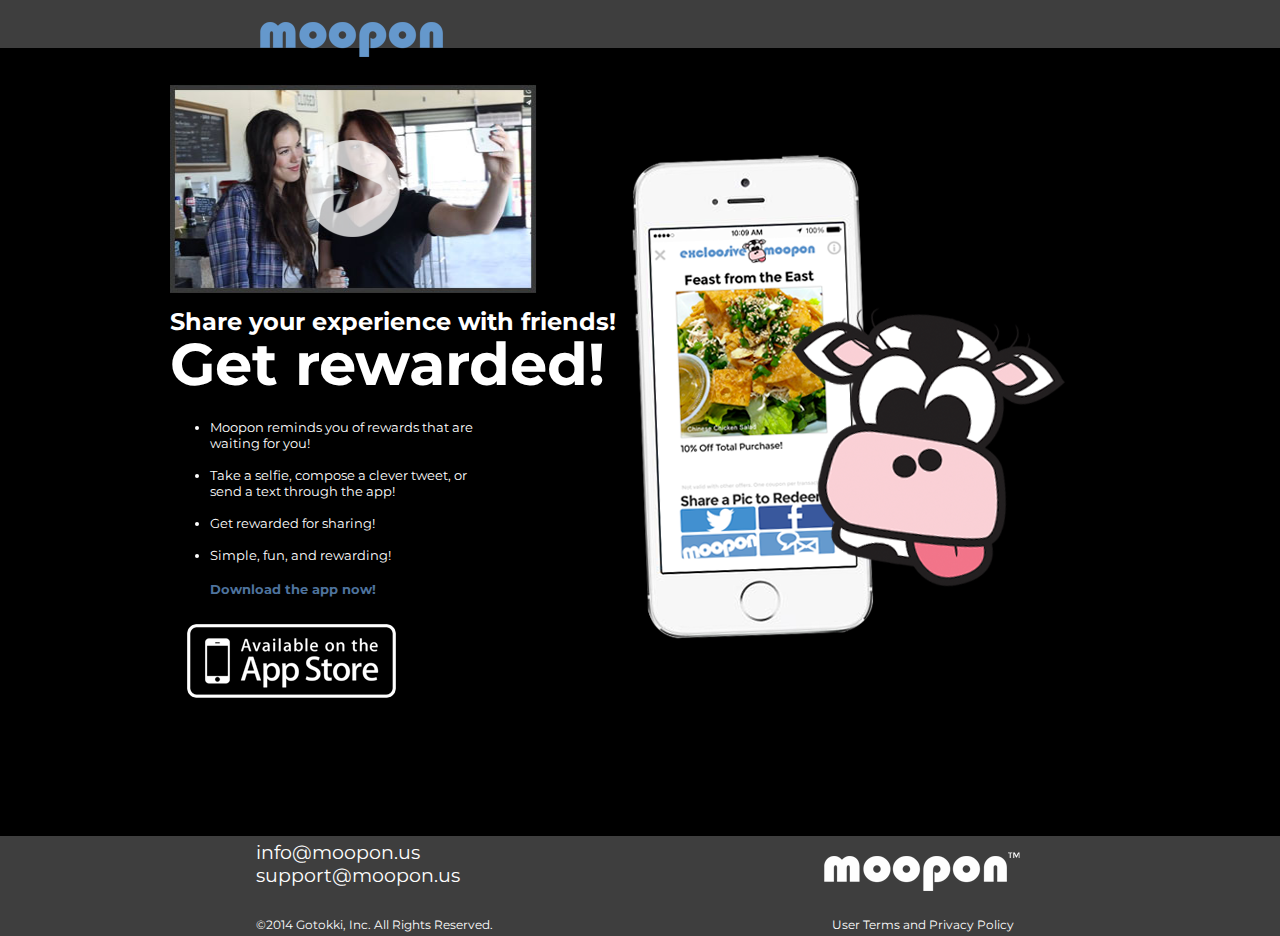
<file: index.html>
<!DOCTYPE html>
<html lang="en"> 

<head>
	<title>Moopon</title>

	<!--this loads the montserrat font -->
	<link href='http://fonts.googleapis.com/css?family=Montserrat' rel='stylesheet' type='text/css'>

	<!--these are the styles for the landing page designed by James -->
	<link href="css.css" rel="stylesheet">

	<!--these are the changes after specifc info from James -->
	<link href="changes.css" rel="stylesheet">

	<!--this is the google analytics script -->
	<script>
  (function(i,s,o,g,r,a,m){i['GoogleAnalyticsObject']=r;i[r]=i[r]||function(){
  (i[r].q=i[r].q||[]).push(arguments)},i[r].l=1*new Date();a=s.createElement(o),
  m=s.getElementsByTagName(o)[0];a.async=1;a.src=g;m.parentNode.insertBefore(a,m)
  })(window,document,'script','//www.google-analytics.com/analytics.js','ga');

  ga('create', 'UA-56758607-1', 'auto');
  ga('send', 'pageview');

</script>

</head>

<body>
	<div id="top_bar">
		<img id="bluelogo" src="images/blue-logo-moopon.png" alt"">
	</div>

<div class="meat">
	<div class="leftcolumn">

<!-- video player html starts here -->


<script type="text/javascript" src="js/jquery-1.4.2.min.js"></script> 

<div id="ytapiplayer2" style="display:none;">
</div>

<img src="images/Stillvideo.png" id="imageID" />
<script type="text/javascript">
$('#imageID').click(function() {
$('#ytapiplayer2').show();
$('#ytapiplayer2').append('<iframe width="355" height="200" src="http://www.youtube.com/embed/fVsBdP5soFQ?autoplay=1" frameborder="0" allowfullscreen></iframe>');
$('#imageID').hide();
});
</script>

<!-- video html ends here -->
	<div id="blurb">

	<p id="share"><strong>Share your experience with friends!</strong></p>
		<p id="get"><b>Get rewarded!</b></p>
		<ul>
			<li>Moopon reminds you of rewards that are <br>waiting for you!</li><br>
			<li>Take a selfie, compose a clever tweet, or <br>send a text through the app!</li><br>
			<li>Get rewarded for sharing!</li><br>
			<li>Simple, fun, and rewarding!</li>
		</ul>
		<p><span><b>Download the app now!</b></span></p>

		<a id="appstore" href="https://itunes.apple.com/us/app/moopon-social-coupons/id920895743?mt=8&uo=4" target="itunes_store"><img id="appstore" src="images/available-in-app-store.png"></a>
		
	</div>
	</div>
	<div class="rightcolumn">
		<img id="cowface" src="images/cowface-app-image.png">
	</div>
</div>

<!-- here is the footer for the page -->
	<div id="footer">
		<div id="leftsidefoot">
				<a id="email1" href="mailto:info@moopon.us?subject=Info query from Moopon Landing Page!">info@moopon.us</a>
			<a id="email2" href="mailto:support@moopon.us?subject=Support query from Moopon Landing Page!">support@moopon.us</a> 
		</div>
		<div id="rightsidefoot">
			<img id="whitelogo" src="images/white-logo-moopon.png" alt""><br>
		</div><br>
		<p id="copyright">&copy;2014 Gotokki, Inc. All Rights Reserved.<a id="policy"href ="policy.html" target="_blank">User Terms and Privacy Policy</a></p>

		<!-- Policy link -->
		
	</div>
</file>
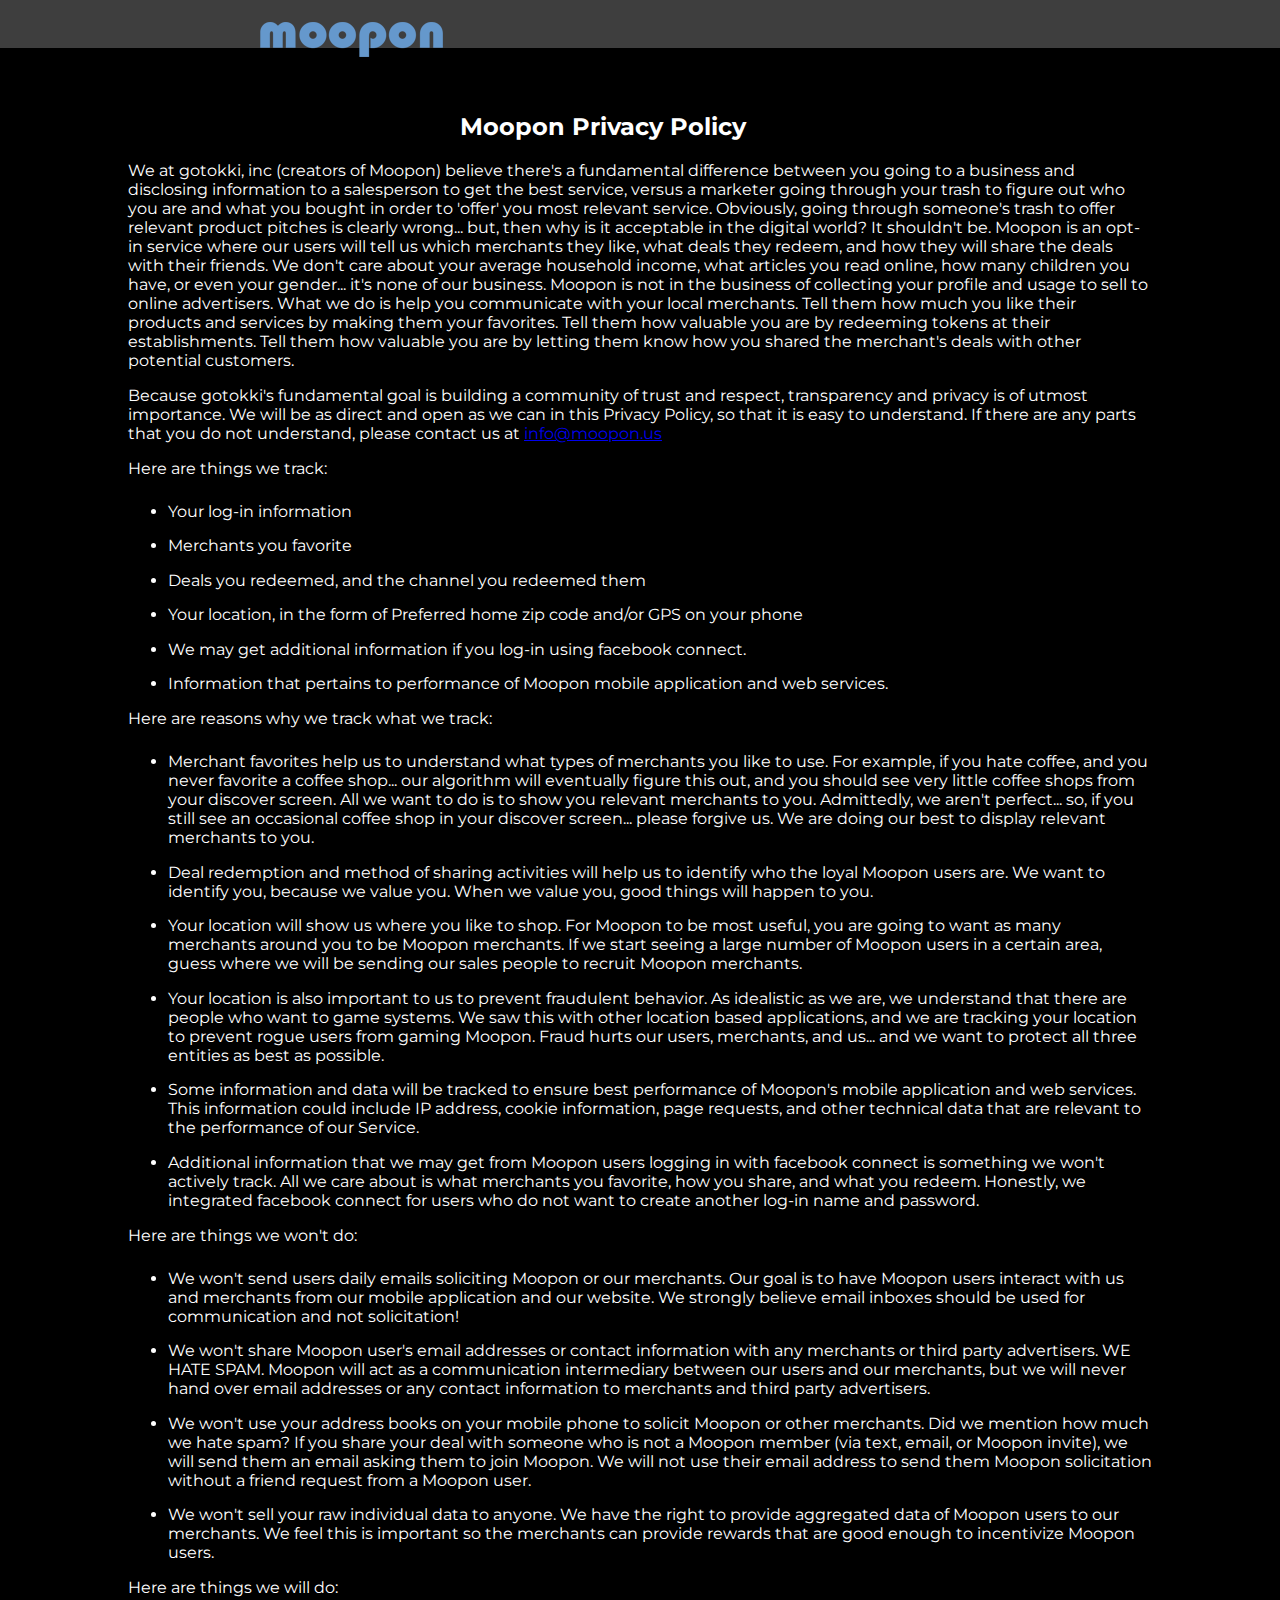
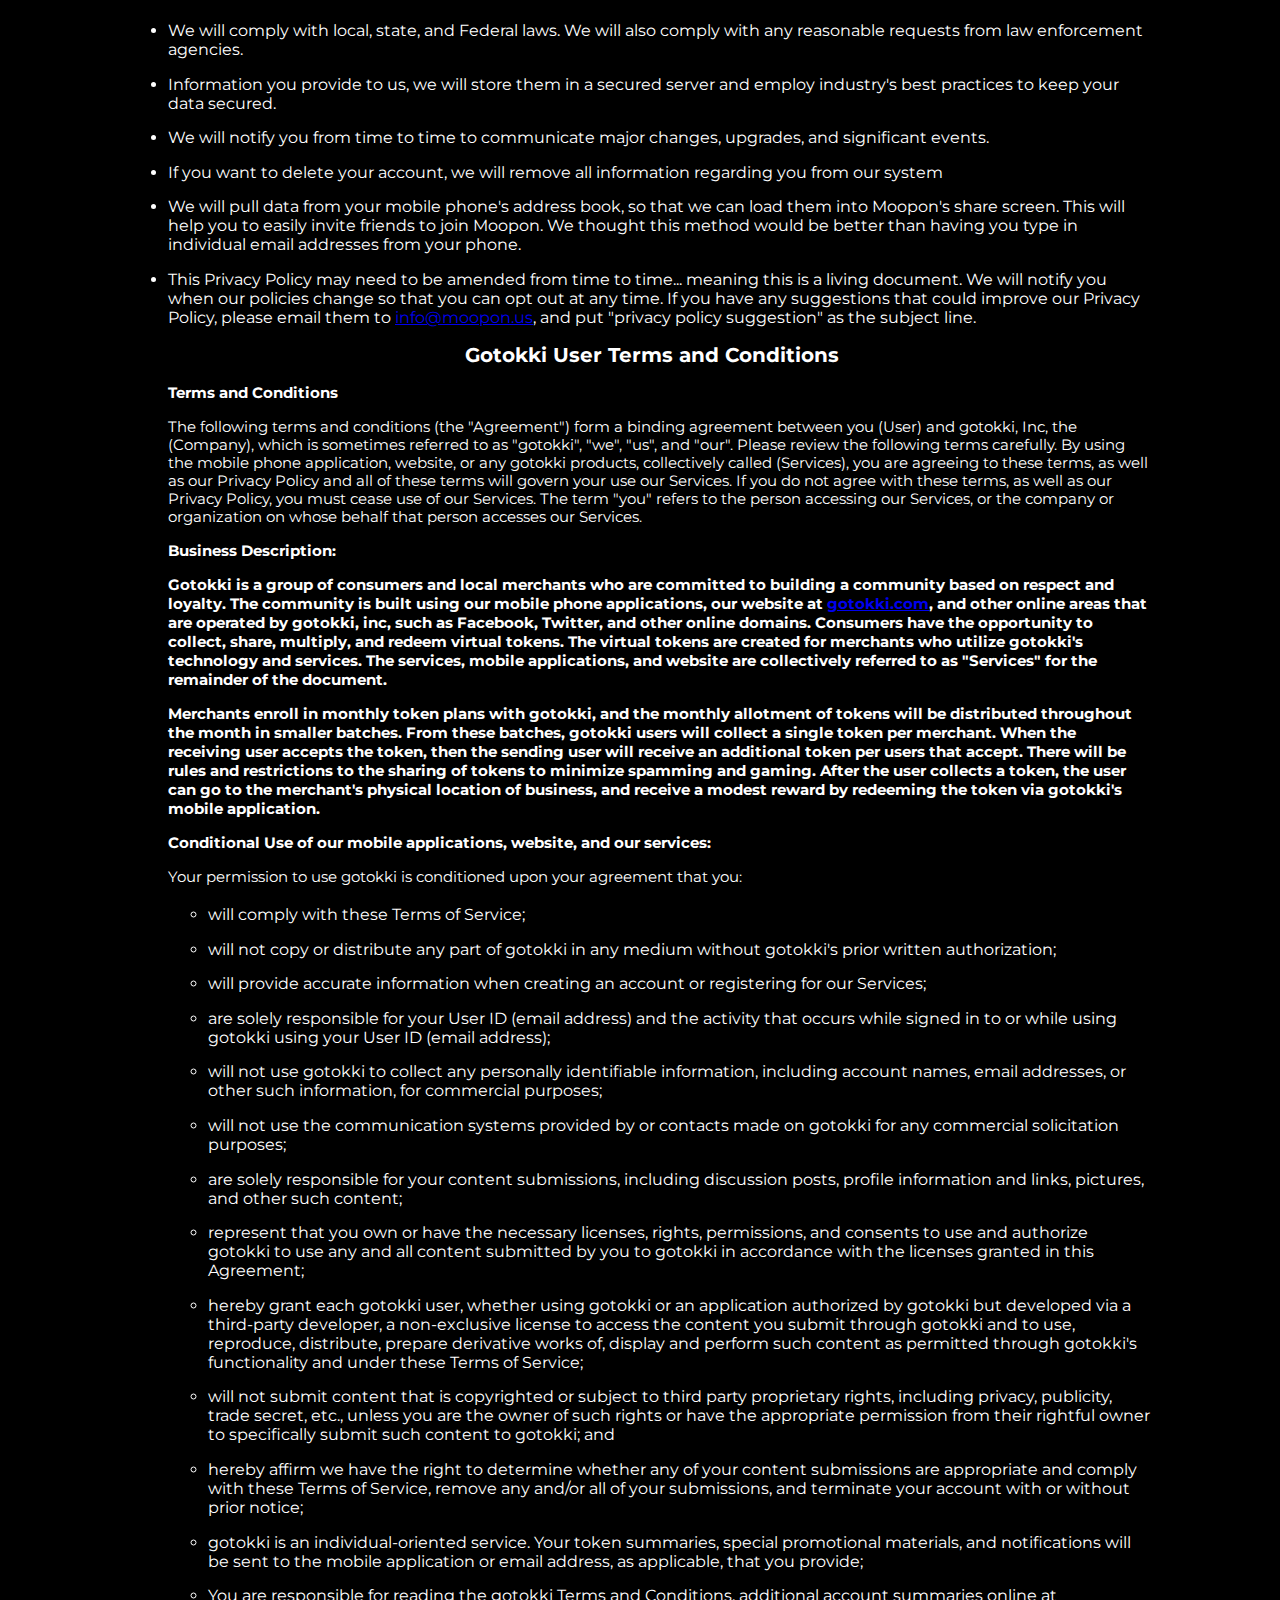
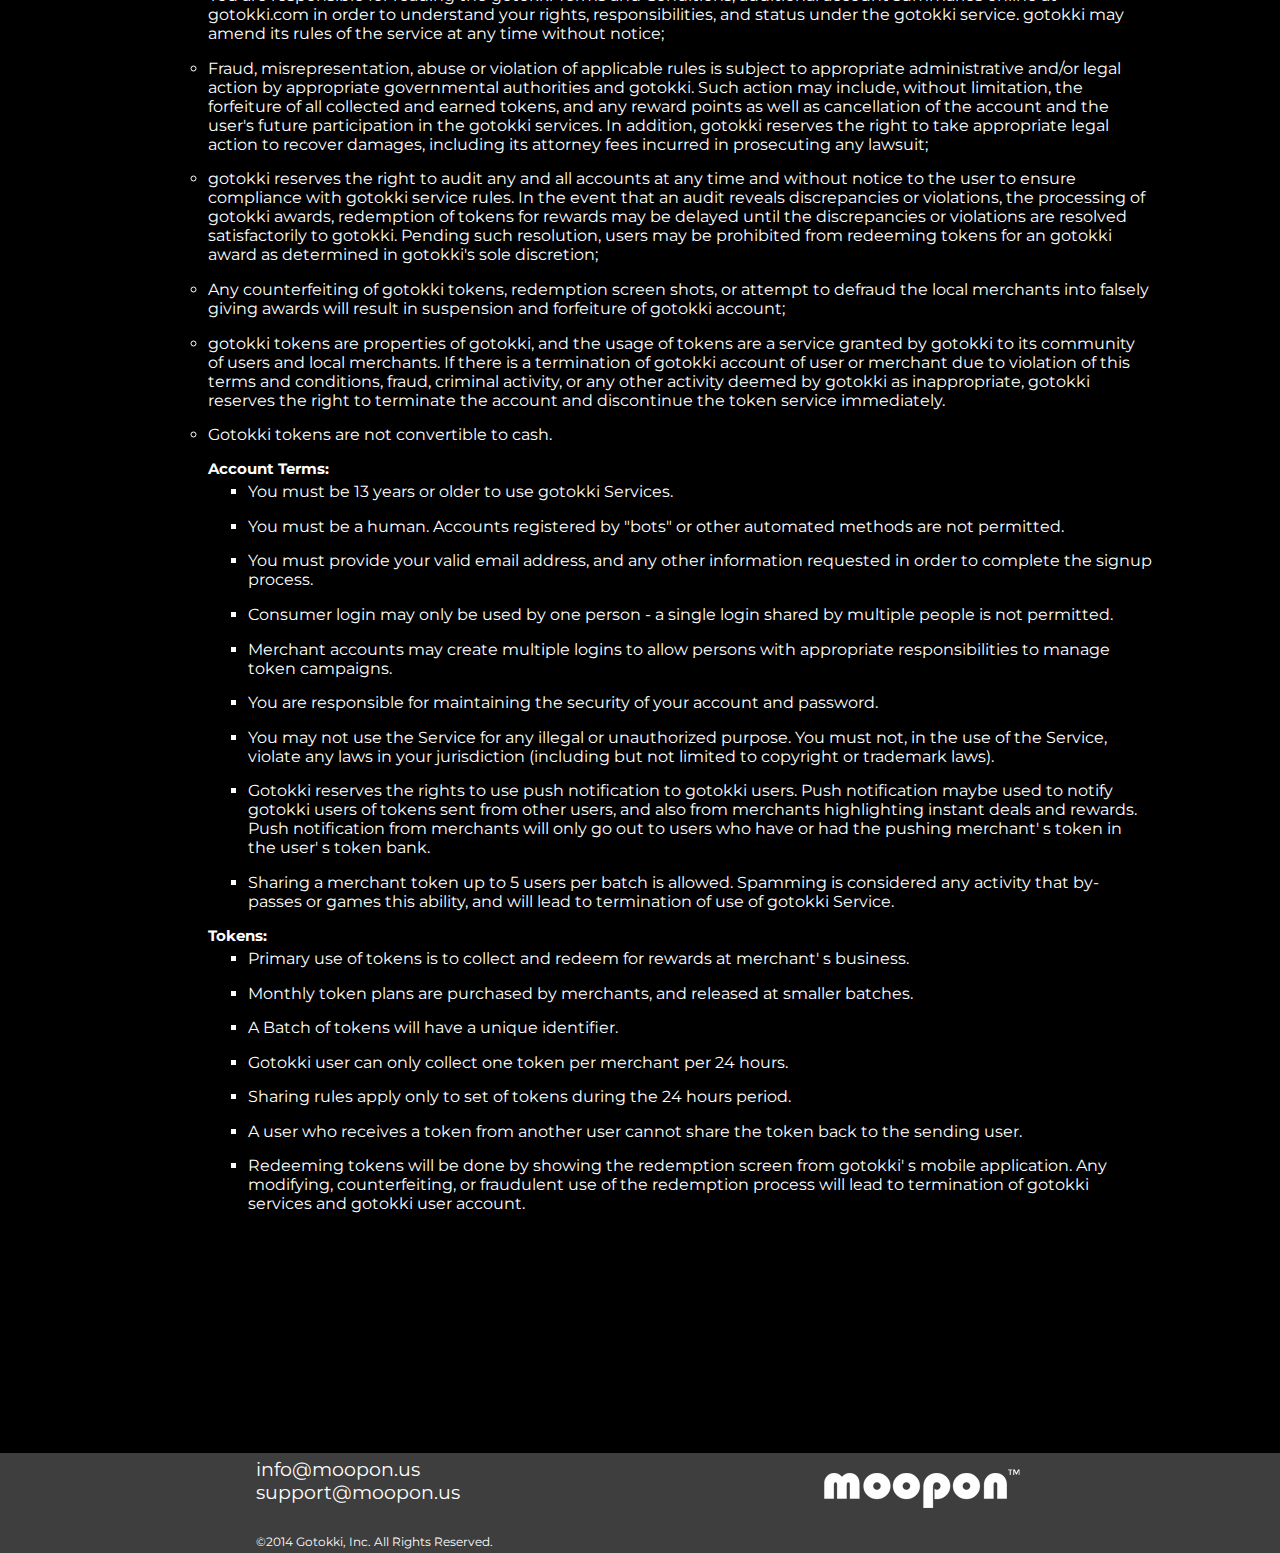
<file: policy.html>
<!DOCTYPE html>
<html lang="en"> 

<head>
	<title>Moopon Terms and Privacy Policy</title>

	<!--this loads the montserrat font -->
	<link href='http://fonts.googleapis.com/css?family=Montserrat' rel='stylesheet' type='text/css'>

	<!--these are the styles for the landing page designed by James -->
	<link href="css.css" rel="stylesheet">

	<!--these are the changes after specifc info from James -->
	<link href="changes.css" rel="stylesheet">

	<!--this is the google analytics script -->
	<script>
  (function(i,s,o,g,r,a,m){i['GoogleAnalyticsObject']=r;i[r]=i[r]||function(){
  (i[r].q=i[r].q||[]).push(arguments)},i[r].l=1*new Date();a=s.createElement(o),
  m=s.getElementsByTagName(o)[0];a.async=1;a.src=g;m.parentNode.insertBefore(a,m)
  })(window,document,'script','//www.google-analytics.com/analytics.js','ga');

  ga('create', 'UA-56758607-1', 'auto');
  ga('send', 'pageview');

</script>

</head>

<body>
	<div id="top_bar">
		<img id="bluelogo" src="images/blue-logo-moopon.png" alt"">
	</div>
<!--Here are the Policies! -->
	<div id="Blah">
		<h2 class="title1">Moopon Privacy Policy</h2>
			<p>We at gotokki, inc (creators of Moopon) believe there&#39;s a fundamental difference between you going to a business and disclosing information to a salesperson to get the best service, versus a marketer going through your trash to figure out who you are and what you bought in order to &#39;offer&#39; you most relevant service.  Obviously, going through someone&#39;s trash to offer relevant product pitches is clearly wrong... but, then why is it acceptable in the digital world?  It shouldn&#39;t be.  Moopon is an opt-in service where our users will tell us which merchants they like, what deals they redeem, and how they will share the deals with their friends.  We don&#39;t care about your average household income, what articles you read online, how many children you have, or even your gender... it&#39;s none of our business.   Moopon is not in the business of collecting your profile and usage to sell to online advertisers.  What we do is help you communicate with your local merchants.  Tell them how much you like their products and services by making them your favorites.  Tell them how valuable you are by redeeming tokens at their establishments.  Tell them how valuable you are by letting them know how you shared the merchant&#39;s deals with other potential customers.<p>

			<p>Because gotokki&#39;s fundamental goal is building a community of trust and respect, transparency and privacy is of utmost importance.  We will be as direct and open as we can in this Privacy Policy, so that it is easy to understand.  If there are any parts that you do not understand, please contact us at <a id="bodyemail" href="mailto:info@moopon.us?subject=Info query from Moopon Landing Page!">info@moopon.us</a></p>

			<p class="bump">Here are things we track:</p><br>
			<ul class="pl">
				<li>Your log-in information</li>	
				<li>Merchants you favorite</li>
				<li>Deals you redeemed, and the channel you redeemed them</li>
				<li>Your location, in the form of Preferred home zip code and/or GPS on your phone</li>
				<li>We may get additional information if you log-in using facebook connect.</li>
				<li>Information that pertains to performance of Moopon mobile application and web services.</li>
			</ul>
			<p class="bump">Here are reasons why we track what we track:</p><br>
			<ul class="pl">
				<li>Merchant favorites help us to understand what types of merchants you like to use.  For example, if you hate coffee, and you never favorite a coffee shop... our algorithm will eventually figure this out, and you should see very little coffee shops from your discover screen.  All we want to do is to show you relevant merchants to you.   Admittedly, we aren&#39;t perfect... so, if you still see an occasional coffee shop in your discover screen... please forgive us.  We are doing our best to display relevant merchants to you.</li>
				<li>Deal redemption and method of sharing activities will help us to identify who the loyal Moopon users are.  We want to identify you, because we value you.  When we value you, good things will happen to you.   </li>
				<li>Your location will show us where you like to shop.  For Moopon to be most useful, you are going to want as many merchants around you to be Moopon merchants.   If we start seeing a large number of Moopon users in a certain area, guess where we will be sending our sales people to recruit Moopon merchants.</li>
				<li>Your location is also important to us to prevent fraudulent behavior.  As idealistic as we are, we understand that there are people who want to game systems.  We saw this with other location based applications, and we are tracking your location to prevent rogue users from gaming Moopon.  Fraud hurts our users, merchants, and us... and we want to protect all three entities as best as possible. </li>
				<li>Some information and data will be tracked to ensure best performance of Moopon&#39;s mobile application and web services.  This information could include IP address, cookie information, page requests, and other technical data that are relevant to the performance of our Service.  </li>
				<li>Additional information that we may get from Moopon users logging in with facebook connect is something we won&#39;t actively track.   All we care about is what merchants you favorite, how you share, and what you redeem.   Honestly, we integrated facebook connect for users who do not want to create another log-in name and password.  </li>
			</ul>
			<p>Here are things we won&#39;t do:</p><br>
			<ul class="pl">
				<li>We won&#39;t send users daily emails soliciting Moopon or our merchants.  Our goal is to have Moopon users interact with us and merchants from our mobile application and our website.  We strongly believe email inboxes should be used for communication and not solicitation!</li>
				<li>We won&#39;t share Moopon user&#39;s email addresses or contact information with any merchants or third party advertisers.  WE HATE SPAM.  Moopon will act as a communication intermediary between our users and our merchants, but we will never hand over email addresses or any contact information to merchants and third party advertisers. </li>
				<li>We won&#39;t use your address books on your mobile phone to solicit Moopon or other merchants.  Did we mention how much we hate spam?  If you share your deal with someone who is not a Moopon member (via text, email, or Moopon invite), we will send them an email asking them to join Moopon.   We will not use their email address to send them Moopon solicitation without a friend request from a Moopon user.  </li>
				<li>We won&#39;t sell your raw individual data to anyone.  We have the right to provide aggregated data of Moopon users to our merchants.  We feel this is important so the merchants can provide rewards that are good enough to incentivize Moopon users.  </li>
			</ul>
			<p class="bump">Here are things we will do:</p><br>
			<ul class="pl">
				<li>We will comply with local, state, and Federal laws.  We will also comply with any reasonable requests from law enforcement agencies.  </li>
				<li>Information you provide to us, we will store them in a secured server and employ industry&#39;s best practices to keep your data secured.</li>
				<li>We will notify you from time to time to communicate major changes, upgrades, and significant events.  </li>
				<li>If you want to delete your account, we will remove all information regarding you from our system</li>
				<li>We will pull data from your mobile phone&#39;s address book, so that we can load them into Moopon&#39;s share screen.  This will help you to easily invite friends to join Moopon.  We thought this method would be better than having you type in individual email addresses from your phone.  </li>
				<li>This Privacy Policy may need to be amended from time to time... meaning this is a living document.  We will notify you when our policies change so that you can opt out at any time.   If you have any suggestions that could improve our Privacy Policy, please email them to <a id="bodyemail" href="mailto:info@moopon.us?subject=Info query from Moopon Landing Page!">info@moopon.us</a>, and put &#34;privacy policy suggestion&#34; as the subject line.</li>

			<h2 class="title2">Gotokki User Terms and Conditions<h2>

				<h3>Terms and Conditions</h3>
					<p class="small">The following terms and conditions (the &#34;Agreement&#34;) form a binding agreement between you (User) and gotokki, Inc, the &#40;Company&#41;, which is sometimes referred to as &#34;gotokki&#34;, &#34;we&#34;, &#34;us&#34;, and &#34;our&#34;.  Please review the following terms carefully.  By using the mobile phone application, website, or any gotokki products, collectively called (Services), you are agreeing to these terms, as well as our Privacy Policy and all of these terms will govern your use our Services.  If you do not agree with these terms, as well as our Privacy Policy, you must cease use of our Services.  The term &#34;you&#34; refers to the person accessing our Services, or the company or organization on whose behalf that person accesses our Services.  </p>

				<h3>Business Description:<h3>
					<p>Gotokki is a group of consumers and local merchants who are committed to building a community based on respect and loyalty.   The community is built using our mobile phone applications, our website at <a id="link"href="http://www.gotokki.com">gotokki.com</a>, and other online areas that are operated by gotokki, inc, such as Facebook, Twitter, and other online domains.  Consumers have the opportunity to collect, share, multiply, and redeem virtual tokens.  The virtual tokens are created for merchants who utilize gotokki&#39;s technology and services.   The services, mobile applications, and website are collectively referred to as &#34;Services&#34; for the remainder of the document.  </p>

					<p>Merchants enroll in monthly token plans with gotokki, and the monthly allotment of tokens will be distributed throughout the month in smaller batches.  From these batches, gotokki users will collect a single token per merchant.  When the receiving user accepts the token, then the sending user will receive an additional token per users that accept.  There will be rules and restrictions to the sharing of tokens to minimize spamming and gaming.   After the user collects a token, the user can go to the merchant&#39;s physical location of business, and receive a modest reward by redeeming the token via gotokki&#39;s mobile application.</p>

				<h3>Conditional Use of our mobile applications, website, and our services:</h3>
					<p class="small">Your permission to use gotokki is conditioned upon your agreement that you:</p><br>	
					<ul class="pl">
						<li>will comply with these Terms of Service;</li>
						<li>will not copy or distribute any part of gotokki in any medium without gotokki&#39;s prior written authorization;</li>
						<li>will provide accurate information when creating an account or registering for our Services;</li>
						<li>are solely responsible for your User ID (email address) and the activity that occurs while signed in to or while using gotokki using your User ID (email address);</li>
						<li>will not use gotokki to collect any personally identifiable information, including account names, email addresses, or other such information, for commercial purposes;</li>
						<li>will not use the communication systems provided by or contacts made on gotokki for any commercial solicitation purposes;</li>
						<li>are solely responsible for your content submissions, including discussion posts, profile information and links, pictures, and other such content;</li>
						<li>represent that you own or have the necessary licenses, rights, permissions, and consents to use and authorize gotokki to use any and all content submitted by you to gotokki in accordance with the licenses granted in this Agreement;</li>
						<li>hereby grant each gotokki user, whether using gotokki or an application authorized by gotokki but developed via a third-party developer, a non-exclusive license to access the content you submit through gotokki and to use, reproduce, distribute, prepare derivative works of, display and perform such content as permitted through gotokki&#39;s functionality and under these Terms of Service;</li>
						<li>will not submit content that is copyrighted or subject to third party proprietary rights, including privacy, publicity, trade secret, etc., unless you are the owner of such rights or have the appropriate permission from their rightful owner to specifically submit such content to gotokki; and</li>
						<li>hereby affirm we have the right to determine whether any of your content submissions are appropriate and comply with these Terms of Service, remove any and/or all of your submissions, and terminate your account with or without prior notice;</li>
						<li>gotokki is an individual-oriented service. Your token summaries, special promotional materials, and notifications will be sent to the mobile application or email address, as applicable, that you provide;</li>
						<li>You are responsible for reading the gotokki Terms and Conditions, additional account summaries online at gotokki.com in order to understand your rights, responsibilities, and status under the gotokki service.  gotokki may amend its rules of the service at any time without notice;</li>
						<li>Fraud, misrepresentation, abuse or violation of applicable rules is subject to appropriate administrative and/or legal action by appropriate governmental authorities and gotokki. Such action may include, without limitation, the forfeiture of all collected and earned tokens, and any reward points as well as cancellation of the account and the user's future participation in the gotokki services. In addition, gotokki reserves the right to take appropriate legal action to recover damages, including its attorney fees incurred in prosecuting any lawsuit;</li>
						<li>gotokki reserves the right to audit any and all accounts at any time and without notice to the user to ensure compliance with gotokki service rules. In the event that an audit reveals discrepancies or violations, the processing of gotokki awards, redemption of tokens for rewards may be delayed until the discrepancies or violations are resolved satisfactorily to gotokki. Pending such resolution, users may be prohibited from redeeming tokens for an gotokki award as determined in gotokki's sole discretion;</li>
						<li>Any counterfeiting of gotokki tokens, redemption screen shots, or attempt to defraud the local merchants into falsely giving awards will result in suspension and forfeiture of gotokki account;</li>
						<li>gotokki tokens are properties of gotokki, and the usage of tokens are a service granted by gotokki to its community of users and local merchants.  If there is a termination of gotokki account of user or merchant due to violation of this terms and conditions, fraud, criminal activity, or any other activity deemed by gotokki as inappropriate, gotokki reserves the right to terminate the account and discontinue the token service immediately.</li>
						<li>Gotokki tokens are not convertible to cash. </li>
					
					<h3>Account Terms:</h3>
					<ul class="pl">
						<li>You must be 13 years or older to use gotokki Services.  </li>
						<li>You must be a human.  Accounts registered by &#34;bots&#34; or other automated methods are not permitted.</li>
						<li>You must provide your valid email address, and any other information requested in order to complete the signup process.</li>
						<li>Consumer login may only be used by one person - a single login shared by multiple people is not permitted. </li>
						<li>Merchant accounts may create multiple logins to allow persons with appropriate responsibilities to manage token campaigns.  </li>
						<li>You are responsible for maintaining the security of your account and password.</li>
						<li>You may not use the Service for any illegal or unauthorized purpose. You must not, in the use of the Service, violate any laws in your jurisdiction (including but not limited to copyright or trademark laws).</li>
						<li>Gotokki reserves the rights to use push notification to gotokki users.  Push notification maybe used to notify gotokki users of tokens sent from other users, and also from merchants highlighting instant deals and rewards.  Push notification from merchants will only go out to users who have or had the pushing merchant&#39; s token in the user&#39; s token bank. </li>
						<li>Sharing a merchant token up to 5 users per batch is allowed.   Spamming is considered any activity that by-passes or games this ability, and will lead to termination of use of gotokki Service.</li>
						</ul>
					
					<h3>Tokens:</h3>
						<ul class="pl">
							<li>Primary use of tokens is to collect and redeem for rewards at merchant&#39; s business.</li>
							<li>Monthly token plans are purchased by merchants, and released at smaller batches.</li>
							<li>A Batch of tokens will have a unique identifier.</li>
							<li>Gotokki user can only collect one token per merchant per 24 hours.</li>
							<li>Sharing rules apply only to set of tokens during the 24 hours period. </li>
							<li>A user who receives a token from another user cannot share the token back to the sending user.</li>
							<li>Redeeming tokens will be done by showing  the redemption screen from gotokki&#39; s mobile application.  Any modifying, counterfeiting, or fraudulent use of the redemption process will lead to termination of gotokki services and gotokki user account.</li>




	</div>
	<br>
	<br>
	<br>
		<div id="footer">
		<div id="leftsidefoot">
				<a id="email1" href="mailto:info@moopon.us?subject=Info query from Moopon Landing Page!">info@moopon.us</a>
			<a id="email2" href="mailto:support@moopon.us?subject=Support query from Moopon Landing Page!">support@moopon.us</a> 
		</div>
		<div id="rightsidefoot">
			<img id="whitelogo" src="images/white-logo-moopon.png" alt""><br>
		</div><br>
		<p id="copyright">&copy;2014 Gotokki, Inc. All Rights Reserved.</p>

		<!-- Policy link -->
		
	</div>
</file>
<file: css.css>
html {
	background-color: black;
}

body {
	padding: 0;
	margin: 0;
}

/* Style for the top bar */
#top_bar {
	background-color: #3e3e3e;
	width: 100%;
	height: 3em;
}

#bluelogo {	
	position: absolute;
	margin-top: 17px;
	margin-left: 10%;
	}

/* Style for the main body */
.meat {
	background-color: black;
	font-family: 'Montserrat', sans-serif;
	color: white;
	max-width: 925px;
	margin: 0 auto;



}

.leftcolumn {
	width: 432px;
	display: inline-block;
	margin-top:36px;

/*ie 7 correction for inline-block element; 
	zoom: 1;
	*display: inline;
	_height: 30px;*/
	
	
}
.rightcolumn {
	width: 478px;
	display: inline-block;
	vertical-align: top;
	margin-top: 100px;

	/*ie 7 correction for inline-block element; 
	zoom: 1;
	*display: inline;
	_height: 30px;*/

}

.rightcolumn span{
	color: #4e739d;
	font-size: 1.2em;
	
	padding-left: 2em;
	

}

#share {
	font-size: 1.667em;

}

#get {
	margin-top: -32px;
	font-size: 3.8em;
	
}

#cowface {
	
	
}

ul {
	
	font-size: 1.1em;
	margin-top: -2em;
}

#appstore {
	
	
	padding-left: 1em;
	border: 0;
}

/* Style for the footer */
#footer{
	background-color: #3e3e3e;
	font-family: 'Montserrat', sans-serif;
	color: white;
	width: 100%;
	height: 300px;

}

#leftsidefoot{
	float: left;
	margin-left: 10%
}

#rightsidefoot{
	float:right;
	margin-right: 10%
}

#copyright {
	padding-top: 9px;
	font-size: .75em;
}

#whitelogo {
	
}

#email1 { 	
	
	text-decoration: none;
	color: white;
	margin-top: 191px;
	display: block;
	font-size: 1.5em;
}

#email2 {
	margin-top: 207px;
	text-decoration: none;
	color: white;
	display: block;
	font-size: 1.5em;
}

/* This is the css for the video player still image*/
#imageID {
	width: 367px;
	height: 210px;
	cursor: pointer; 
	cursor: hand;
	}

/* This is the css for the video player playing a movie*/
#ytapiplayer2 {
	width: 377px;
	height: 210px;
}

iframe {
	border: solid 5px #3e3e3e;
}







/*iPhone*/
@media only screen 
and (min-device-width : 320px) 
and (max-device-width : 480px) 
and (orientation : landscape) { 
html {
	background-color: black;
}

body {
	padding: 0;
	margin: 0;
}

/* Style for the top bar */
#top_bar {
	background-color: #3e3e3e;
	width: 100%;
	height: 110px;
}

#bluelogo {	
	position: absolute;
	margin-top: 35px;
	margin-left: 5%;
	

	}

/* Style for the main body */
.meat {
	background-color: black;
	font-family: 'Montserrat', sans-serif;
	color: white;
	max-width: 100%;
	margin: 0 auto;



}

.leftcolumn {
	width: 443px;
	display: inline-block;
	margin-top:36px;
	margin-left: 5%;

/*ie 7 correction for inline-block element; */
	zoom: 1;
	*display: inline;
	_height: 30px;
	
	
}
.rightcolumn {
	width: 480px;
	display: inline-block;
	vertical-align: top;
	margin-top: 100px;


	/*ie 7 correction for inline-block element; */
	zoom: 1;
	*display: inline;
	_height: 30px;

	

}

.rightcolumn span{
	color: #4e739d;
	font-size: 1.2em;
	
	padding-left: 2em;
	

}

#share {
	font-size: 1.65em;

}

#get {
	margin-top: -32px;
	font-size: 3.8em;
	
}

#cowface {
	
	
}

ul {
	
	font-size: 1.3em;
	margin-top: -2em;
}

#appstore {
	
	
	padding-left: 1em;
	border: 0;
}

/* Style for the footer */
#footer{
	background-color: #3e3e3e;
	font-family: 'Montserrat', sans-serif;
	color: white;
	width: 100%;
	height: 300px;

}

#leftsidefoot{
	float: left;
	margin-left: 5%
}

#rightsidefoot{
	float:right;
	margin-right: 5%
}

#copyright {
	padding-top: 9px;
	font-size: .75em;
}

#whitelogo {
	
}

#email1 { 	
	
	text-decoration: none;
	color: white;
	font-size: 2em;
}

#email2 {
	text-decoration: none;
	color: white;
	font-size: 2em;
}

/* This is the css for the video player still image*/
#imageID {
	width: 377px;
	height: 210px;
	cursor: pointer; 
	cursor: hand;
	}

/* This is the css for the video player playing a movie*/
#ytapiplayer2 {
	width: 377px;
	height: 210px;
}

iframe {
	border: solid 5px #3e3e3e;
}

}







/*iPhone*/
@media only screen 
and (min-device-width : 320px) 
and (max-device-width : 480px) 
and (orientation : portrait) { 

html {
	background-color: black;
}

body {
	padding: 0;
	margin: 0;
}

/* Style for the top bar */
#top_bar {
	background-color: #3e3e3e;
	width: 100%;
	height: 110px;
}

#bluelogo {	
	position: absolute;
	margin-top: 35px;
	margin-left: 5%;
	width:25em;
	height: 7em;

	}

/* Style for the main body */
.meat {
	background-color: black;
	font-family: 'Montserrat', sans-serif;
	color: white;
	
	margin: 0 auto;



}

.leftcolumn {
	width: 100%;
	display: block;
	margin-top:36px;
	margin-left: 5%;

/*ie 7 correction for inline-block element; 
	zoom: 1;
	*display: inline;
	_height: 30px;*/
	
	
}
.rightcolumn {
	width: 100%;
	display: block;
	margin-top: 100px;


	/*ie 7 correction for inline-block element; 
	zoom: 1;
	*display: inline;
	_height: 30px;*/

	

}

.rightcolumn span{
	color: #4e739d;
	font-size: 4em;
	
	padding-left: 1em;
	

}

#share {
	font-size: 3.2em;

}

#get {
	margin-top: -.5em;
	font-size: 7.4em;
	
}

#cowface {
	width:57em;
	height: 75em;
	display: block;
	margin-left: 1em;
	
}

ul {
	
	font-size: 2.06em;
	margin-top: -2em;
}

#appstore {
	
	height: 17em;
	width: 40em;
	padding-left: 1em;
	border: 0;
}

/* Style for the footer */
#footer{
	background-color: #3e3e3e;
	font-family: 'Montserrat', sans-serif;
	color: white;
	width: 100%;
	height: 25em;

}

#leftsidefoot{
	float: left;
	margin-left: 5%
}

#rightsidefoot{
	float:right;
	margin-right: 5%
}

#copyright {
	padding-top: 14px;
	font-size: 1.3em;
}

#whitelogo {
	padding-top: 10px;
	width: 13em;
	height: 4em;
}

#email1 { 	
	
	text-decoration: none;
	color: white;
	font-size: 2.5em;
}

#email2 {
	text-decoration: none;
	color: white;
	font-size: 2.5em;
}

/* This is the css for the video player still image*/
#imageID {
	width: 55em;
	height: 30em;
	cursor: pointer; 
	cursor: hand;
	}

/* This is the css for the video player playing a movie*/
#ytapiplayer2 {
	width: 55em;
	height: 30em;
}

iframe {
	border: solid 5px #3e3e3e;
	width: 55em;
	height: 30em;
}
}



/*ipad mini */
@media only screen 
and (min-device-width : 768px) 
and (max-device-width : 1024px)
and (-webkit-min-device-pixel-ratio: 1)  { 
	html {
	background-color: black;
}

body {
	padding: 0;
	margin: 0;
}

/* Style for the top bar */
#top_bar {
	background-color: #3e3e3e;
	width: 100%;
	height: 3em;
}

#bluelogo {	
	position: absolute;
	margin-top: 17px;
	margin-left: 10%;
	}

/* Style for the main body */
.meat {
	background-color: black;
	font-family: 'Montserrat', sans-serif;
	color: white;
	max-width: 925px;
	margin: 0 auto;



}

.leftcolumn {
	width: 443px;
	display: inline-block;
	margin-top:36px;

/*ie 7 correction for inline-block element; */
	zoom: 1;
	*display: inline;
	_height: 30px;
	
	
}
.rightcolumn {
	width: 425px;
	display: inline-block;
	vertical-align: top;
	margin-top: 100px;

	/*ie 7 correction for inline-block element; */
	zoom: 1;
	*display: inline;
	_height: 30px;

	

}

.rightcolumn span{
	color: #4e739d;
	font-size: 1.5em;
	
	padding-left: 2em;
	

}

#share {
	font-size: 1.3em;

}

#get {
	margin-top: -25px;
	font-size: 3em;
	
}

#cowface {
	
	
}

ul {
	
	font-size: 1.1em;
	margin-top: -2em;
	padding-left: -1em;
}

#appstore {
	
	
	padding-left: 1em;
	border: 0;
	height: 9em;
	width:25em;
}

/* Style for the footer */
#footer{
	background-color: #3e3e3e;
	font-family: 'Montserrat', sans-serif;
	color: white;
	width: 100%;
	height: 300px;

}

#leftsidefoot{
	float: left;
	margin-left: 10%
}

#rightsidefoot{
	float:right;
	margin-right: 10%
}

#copyright {
	padding-top: 9px;
	font-size: .75em;
}

#whitelogo {
	
}

#email1 { 	
	
	text-decoration: none;
	color: white;
	margin-top: 147px;
	display: block;
	font-size: 1.5em;
}

#email2 {
	margin-top: 165px;
	text-decoration: none;
	color: white;
	display: block;
	font-size: 1.5em;
}

/* This is the css for the video player still image*/
#imageID {
	width: 377px;
	height: 210px;
	cursor: pointer; 
	cursor: hand;
	}

/* This is the css for the video player playing a movie*/
#ytapiplayer2 {
	width: 377px;
	height: 210px;
}

iframe {
	border: solid 5px #3e3e3e;
}
}
</file>
<file: changes.css>
.meat{
	max-width: 941px;
}

.leftcolumn {
	width: 451px;
}

.rightcolumn {
	width: 461px;
}

#top_bar{
	height: 48px;
}

#bluelogo {
	position: absolute;
	margin-top: 17px;
	margin-left: 20%;
}

#share {
	font-size: 24px;
	margin-top: 9px;
}

#get {
	font-size: 59px;
}

ul {
	font-size: 13px;
	margin-top: -40px;
}

#blurb span {
	color: #4e739d;
	font-size: 13px;
	
	padding-left: 40px;
}

#appstore {
	padding-left: 4px;
}

#footer {
	margin-top: 122px;
	height: 100px;
	
}

#email1 {
	margin-top: 14px;
	font-size: 19px;
}

#email2 {
	margin-top: 0px;
	font-size: 19px;
}

#copyright {
	padding-top: 0px;
	margin-top: 62px;
	margin-left: 20%;
}

#leftsidefoot {
	margin-left: 20%;
	margin-top: -9px;
}

#rightsidefoot {
	margin-right: 20%;
	padding-top: 12px;
}

#policy{
	text-decoration: none;
	color: white;
	font-size: 12px;
	float: right;
	margin-right: 26%
}

#Blah {
	font-family: 'Montserrat', sans-serif;
	color: white;
	margin-right: 10%;
	margin-left: 10%;
	margin-top: 4em;
	margin-bottom: 4em;
}

.title1{
	margin-right: auto;
	margin-left: auto;
 	width: 15em; 
}

.title2{
	margin-right: auto;
	margin-left: auto;
	width: 20em;
}

.pl{
	padding-top: 1em;
}

.pl li{
	padding-top: 1em;
	font-size: 1.2em;
}

.small{
	font-size: 1.15em;
}




/*iPhone*/
@media only screen 
and (min-device-width : 320px) 
and (max-device-width : 480px) 
and (orientation : landscape) { 
html {
	background-color: black;
}

.meat{
	max-width: 1925px;
}

.leftcolumn {
	width: 432px;
}

.rightcolumn {
	width: 478px;
}

body {
	padding: 0;
	margin: 0;
}

/* Style for the top bar */
#top_bar {
	background-color: #3e3e3e;
	width: 100%;
	height: 67px;
}

#bluelogo {	
	position: absolute;
	margin-top: 35px;
	margin-left: 5%;
	

	}

/* Style for the main body */
.meat {
	background-color: black;
	font-family: 'Montserrat', sans-serif;
	color: white;
	max-width: 100%;
	margin: 0 auto;



}

.leftcolumn {
	width: 443px;
	display: inline-block;
	margin-top:36px;
	margin-left: 5%;

/*ie 7 correction for inline-block element; */
	zoom: 1;
	*display: inline;
	_height: 30px;
	
	
}
.rightcolumn {
	width: 480px;
	display: inline-block;
	vertical-align: top;
	margin-top: 100px;


	/*ie 7 correction for inline-block element; */
	zoom: 1;
	*display: inline;
	_height: 30px;

	

}

.rightcolumn span{
	color: #4e739d;
	font-size: 1.2em;
	
	padding-left: 2em;
	

}

#share {
	font-size: 22px;

}

#get {
	margin-top: -32px;
	font-size: 55px;
	
}

#cowface {
	
	
}

ul {
	
	font-size: 15px;
	margin-top: -2em;
}

#appstore {
	
	
	padding-left: 1em;
	border: 0;
}

/* Style for the footer */
#footer{
	background-color: #3e3e3e;
	font-family: 'Montserrat', sans-serif;
	color: white;
	width: 100%;
	height: 150px;

}

#leftsidefoot{
	float: left;
	margin-left: 5%
}

#rightsidefoot{
	float:right;
	margin-right: 5%
}

#copyright {
	padding-top: 0px;
	font-size: .75em;
	float:left;
	margin-left: 5%;
	position: absolute;
	padding-top: 35px;
}

#whitelogo {
	
}

#email1 { 	
	
	text-decoration: none;
	color: white;
	font-size: 2em;
}

#email2 {
	text-decoration: none;
	color: white;
	font-size: 2em;
}

/* This is the css for the video player still image*/
#imageID {
	width: 377px;
	height: 210px;
	cursor: pointer; 
	cursor: hand;
	}

/* This is the css for the video player playing a movie*/
#ytapiplayer2 {
	width: 377px;
	height: 210px;
}

iframe {
	border: solid 5px #3e3e3e;
}

#policy{
	text-decoration: none;
	color: white;
	font-size: 12px;
	float: right;
	position:absolute;
	width: 16em;
	right: -60em;
}

}





/*iPhone*/
@media only screen 
and (min-device-width : 320px) 
and (max-device-width : 480px) 
and (orientation : portrait) { 

html {
	background-color: black;
}

body {
	padding: 0;
	margin: 0;
}

/* Style for the top bar */
#top_bar {
	background-color: #3e3e3e;
	width: 100%;
	height: 131px;
}

#bluelogo {	
	position: absolute;
	margin-top: 65px;
	margin-left: 5%;
	width:403px;
	height: 97px;

	}

/* Style for the main body */
.meat {
	background-color: black;
	font-family: 'Montserrat', sans-serif;
	color: white;
	
	margin: 0 auto;



}

.leftcolumn {
	width: 100%;
	display: block;
	margin-top:36px;
	margin-left: 5%;

/*ie 7 correction for inline-block element; 
	zoom: 1;
	*display: inline;
	_height: 30px;*/
	
	
}
.rightcolumn {
	width: 100%;
	display: block;
	margin-top: 100px;


	/*ie 7 correction for inline-block element; 
	zoom: 1;
	*display: inline;
	_height: 30px;*/

	

}

.rightcolumn span{
	color: #4e739d;
	font-size: 4em;
	
	padding-left: 1em;
	

}

#share {
	margin-top: 20px;
	font-size: 45px;

}

#get {
	margin-top: -.5em;
	font-size: 113px;
	
}

#cowface {
	width:882px;
	height: 992px;
	display: block;
	margin-left: 5px;
	margin-top: -80px;
	padding-bottom: 30px;
	
}

#blurb {
	font-size: 30px;
}

#blurb span{
	color: #4e739d;
	font-size: 30px;
	font-family: Montserrat;
}

ul {
	
	font-size: 20px;
	margin-top: -100px;
}

#appstore {
	
	height: 200px;
	width: 510px;
	padding-left: ;
	border: 0;
}

/* Style for the footer */
#footer{
	background-color: #3e3e3e;
	font-family: 'Montserrat', sans-serif;
	color: white;
	width: 100%;
	height: 200px;

}

#leftsidefoot{
	float: left;
	margin-left: 15%;
	
}

#rightsidefoot{
	position: absolute;
	
}

#copyright {
	padding-top: 60px;
	font-size: 20px;
	margin-left: 10%;
}

#whitelogo {
	padding-top: 10px;
	width: 410px;
	height: 92px;
	float: left;
	position: absolute;
	margin-left: 90px;
}

#email1 { 	
	
	text-decoration: none;
	color: white;
	font-size: 40px;
	margin-top: -120px;
}

#email2 {
	text-decoration: none;
	color: white;
	font-size: 40px;
}

/* This is the css for the video player still image*/
#imageID {
	width: 55em;
	height: 30em;
	cursor: pointer; 
	cursor: hand;
	}

/* This is the css for the video player playing a movie*/
#ytapiplayer2 {
	width: 55em;
	height: 30em;
}

iframe {
	border: solid 5px #3e3e3e;
	width: 55em;
	height: 30em;
}

#policy{
	text-decoration: none;
	color: white;
	font-size: 20px;
	float: right;
	position:absolute;
	width: 16em;
	right: -12em;
	margin-top: .1em;
}

.pl{
	margin-top: 0px;
}

.bump{
	margin-top: 50px;
	font-size: 24px;
}

.blah{
	padding-bottom: 50em;
}
}







/* iPads (landscape) ----------- */
@media only screen 
and (min-device-width : 768px) 
and (max-device-width : 1024px) 
and (orientation : landscape) {
.meat{
	max-width: 941px;
}

.leftcolumn {
	width: 451px;
}

.rightcolumn {
	width: 461px;
}

#top_bar{
	height: 48px;
}

#bluelogo {
	position: absolute;
	margin-top: 17px;
	margin-left: 5%;
}

#share {
	font-size: 19px;
	margin-top: 9px;
}

#get {
	font-size: 48px;
}

ul {
	font-size: 13px;
	margin-top: -40px;
}

#blurb span {
	color: #4e739d;
	font-size: 13px;
	
	padding-left: 40px;
}

#appstore {
	padding-left: 4px;
	height: 96px;
	width:255px;
}

#footer {
	margin-top: 122px;
	height: 100px;
	
}

#email1 {
	margin-top: 14px;
	font-size: 19px;
	
	float:left;
}

#email2 {
	margin-top: 0px;
	font-size: 19px;
	
	
	
}

#copyright {
	padding-top: 0px;
	margin-top: 62px;
	margin-left: 5%;
}

#leftsidefoot {
	margin-left: 5%;
	margin-top: -9px;
}

#rightsidefoot {
	margin-right: 5%;
	padding-top: 12px;
}

#whitelogo {
	
}

#policy{
	text-decoration: none;
	color: white;
	font-size: 1em;
	float: right;
	position: absolute;
	width: 16em;
	right: -17em;
	
}

}








/* iPads (portrait) ----------- */
@media only screen 
and (min-device-width : 768px) 
and (max-device-width : 1024px) 
and (orientation : portrait) {
.meat{
	max-width: 2000px;
}

.leftcolumn {
	width: 600px;
	padding-left: 9%;
	position: block;
}

#imageID {
	width: 457px;
	height: 255px;
}

#ytapiplayer2{
	width: 457px;
	height: 263px;
}

iframe {
	width: 452px;
	height: 255px;
}

.rightcolumn {
	width: 461px;
	display: inline;
	position: relative;

}

#cowface {
	position: absolute;
	left : -200px;
	padding-top: 450px;
	height: 546px;
	width: 485px;
	
}

#top_bar{
	height: 70px;
}

#bluelogo {
	position: absolute;
	margin-top: 32px;
	margin-left: 7%;
	height: 56px;
	width:240px;
}

#share {
	font-size: 25px;
	margin-top: 9px;
}

#get {
	font-size: 66px;
}

ul {
	font-size: 17px;
	margin-top: -40px;
}

#blurb span {
	color: #4e739d;
	font-size: 17px;
	
	padding-left: 40px;
}

#appstore {
	padding-left: 4px;
	height: 106px;
	width: 281px;
}

#footer {
	position: fixed;
	bottom: 0;
	margin-top: 122px;
	height: 100px;
	
}

#email1 {
	margin-top: 14px;
	font-size: 19px;
}

#email2 {
	margin-top: 0px;
	font-size: 19px;
}

#copyright {
	padding-top: 0px;
	margin-top: 62px;
	margin-left: 3%;
}

#leftsidefoot {
	margin-left: 3%;
	margin-top: -9px;
}

#rightsidefoot {
	margin-right: 0%;
	padding-top: 12px;
}

#whitelogo {
	height: 56px;
	width: 246px;
}
}
</file>
